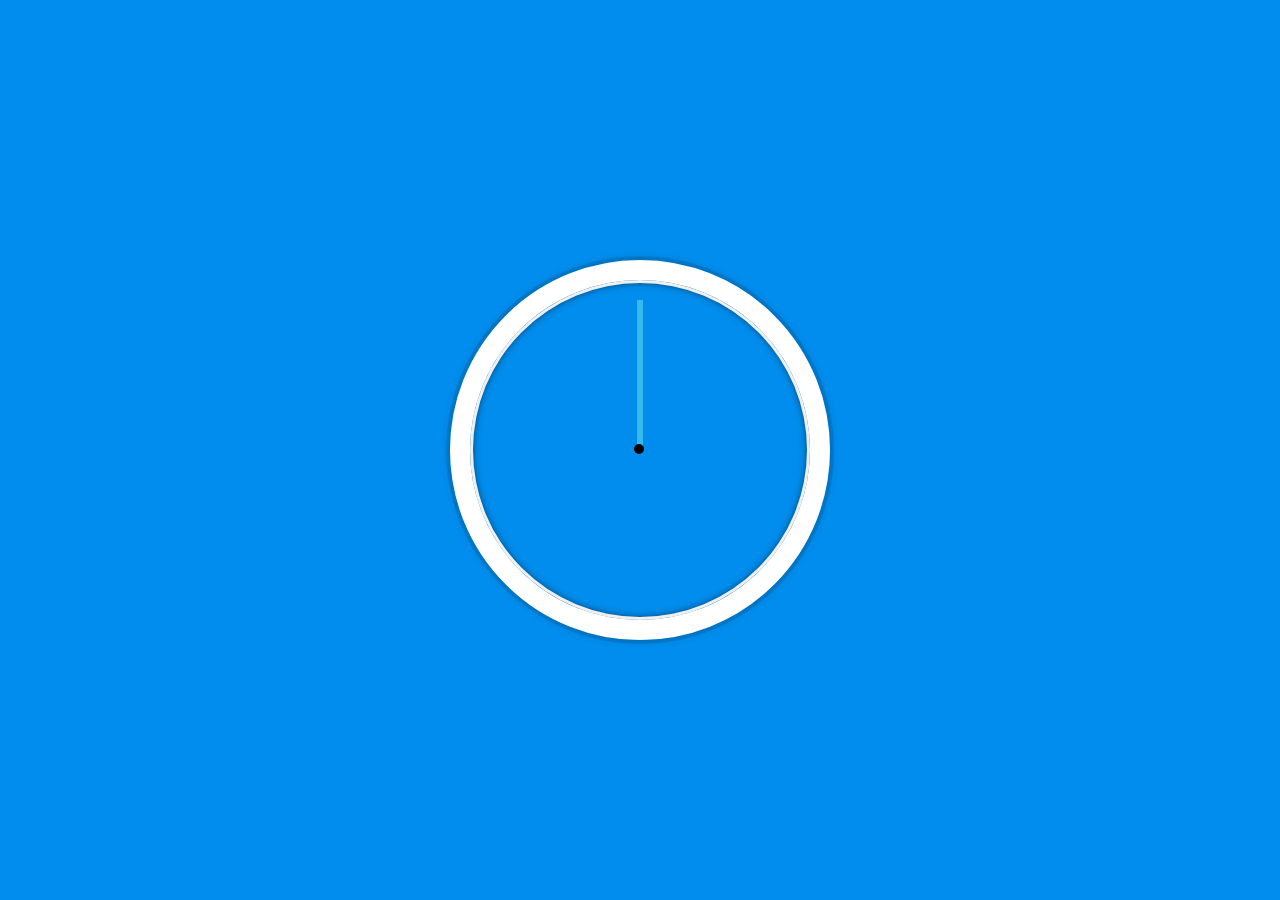
<file: index.html>
<!DOCTYPE html>
<html lang="en">

<head>
  <meta charset="UTF-8">
  <title>JS + CSS Clock</title>

  <link rel="stylesheet" href="css/style.css">
  <script type="text/javascript" src="js/script.js" async></script>
</head>

<body>

  <div class="clock">
    <div class="clock-face">

      <div class="hand hour-hand"></div>
      <div class="hand min-hand"></div>
      <div class="hand second-hand"></div>
      <div class="centerdot"></div>
    </div>
  </div>

</body>

</html>
</file>
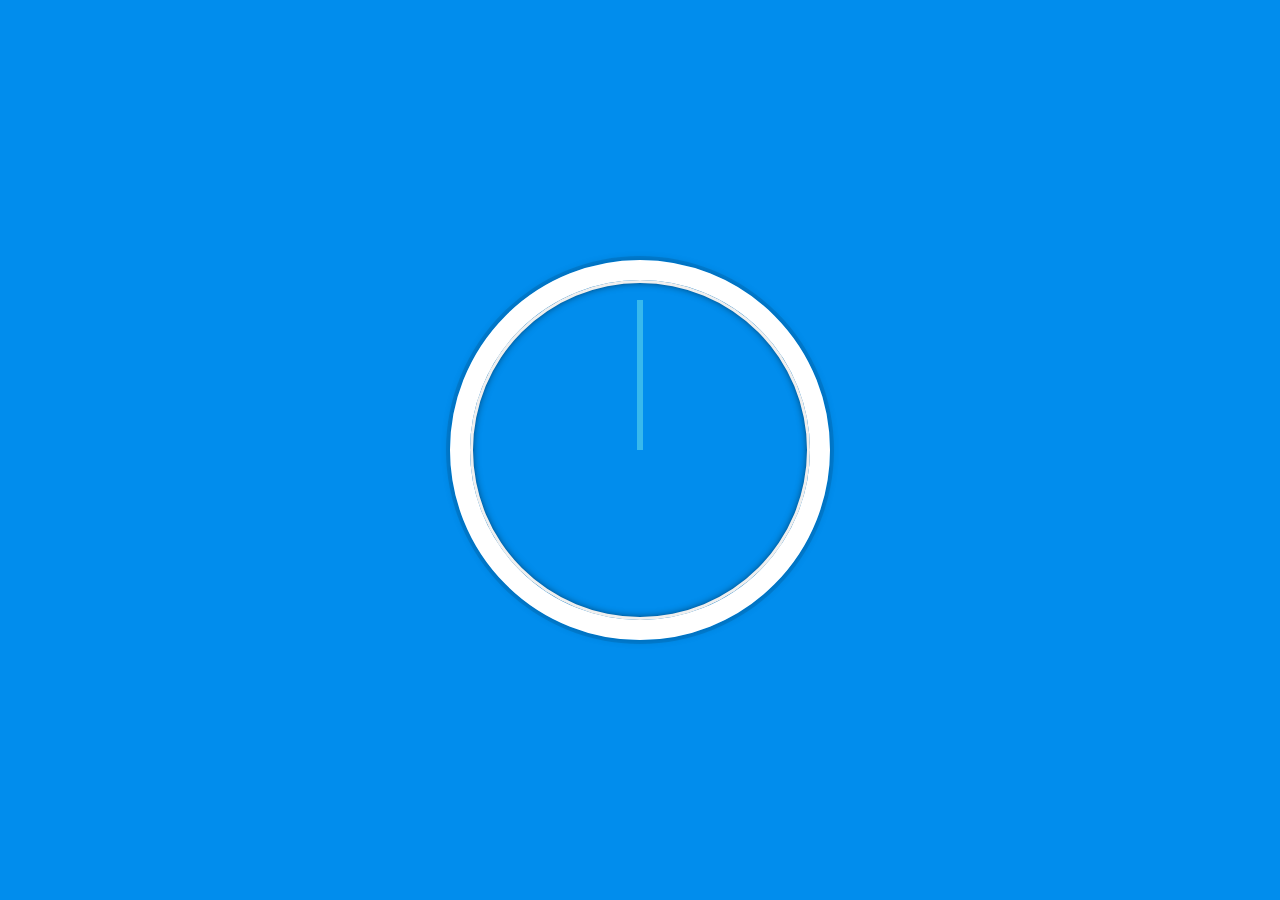
<file: index-START.html>
<!DOCTYPE html>
<html lang="en">

<head>
  <meta charset="UTF-8">
  <title>JS + CSS Clock</title>

  <link rel="stylesheet" href="css/style.css">
  <script type="text/javascript" src="js/script.js" async></script>
</head>

<body>

  <div class="clock">
    <div class="clock-face">
      <div class="hand hour-hand"></div>
      <div class="hand min-hand"></div>
      <div class="hand second-hand"></div>
    </div>
  </div>

</body>

</html>
</file>
<file: css/style.css>
html {
    background: #018DED url('https://i.imgur.com/TWCKpt3.jpg');
    background-size: cover;
    font-family: 'helvetica neue';
    text-align: center;
    font-size: 10px;
  }

  body {
    margin: 0;
    font-size: 2rem;
    display: flex;
    flex: 1;
    min-height: 100vh;
    align-items: center;
  }

  .clock {
    width: 30rem;
    height: 30rem;
    border: 20px solid white;
    border-radius: 50%;
    margin: 50px auto;
    position: relative;
    padding: 2rem;
    box-shadow:
      0 0 0 4px rgba(0,0,0,0.1),
      inset 0 0 0 3px #EFEFEF,
      inset 0 0 10px black,
      0 0 10px rgba(0,0,0,0.2);
  }

  .clock-face {
    position: relative;
    width: 100%;
    height: 100%;
    transform: translateY(-3px); /* account for the height of the clock hands */
  }

  .centerdot {
      width: 10px;
      height: 10px;
      position: absolute;
      top: 49%;
      left: 48%;
      border-radius: 50%;
      background: black;
  }

  .hand {
    width: 50%;
    height: 6px;
    position: absolute;
    top: 50%;
    transform: rotate(90deg);
    transform-origin: 100%;
    transition: all 0.05s;
    transition-timing-function: cubic-bezier(0.165, 0.84, 0.44, 1);
  }

  .hour-hand {
      background: #363cff;
  }

  .min-hand {
      background: #3675eb;
  }

  .second-hand {
      background: #37b9ed;
  }
</file>
